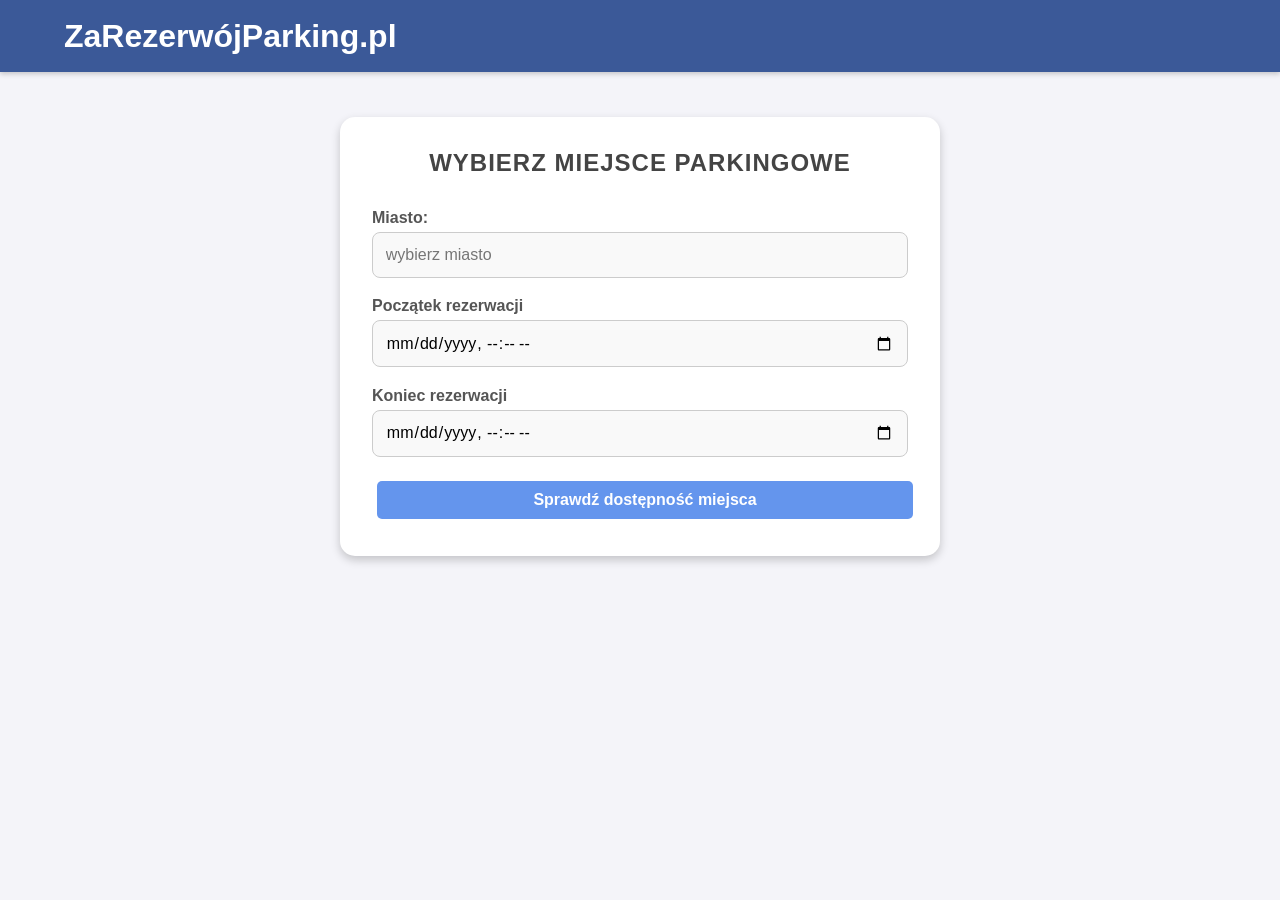
<file: server/src/main/resources/FrontEnd/index.html>
<!DOCTYPE html>
<html lang="en">
<head>
    <meta charset="UTF-8">
    <meta name="viewport" content="width=device-width, initial-scale=1.0">
    <title>Rezerwacja Parkingów</title>
    <link rel="stylesheet" href="styles/spotSelectionPage.css">
</head>
<body>
<nav id="navbar">
    <p id="logoName">ZaRezerwójParking.pl</p>
</nav>

<div id="mainContainer">
    <div id="SpotSelection">
        <h2 class="title">Wybierz Miejsce Parkingowe</h2>
        <form id="SpotSelectionForm">
            <!-- Miasto -->
            <div>
                <label for="city">Miasto:</label>
                <input list="cityList" id="city" name="city" placeholder="wybierz miasto">
                <datalist id="cityList"></datalist>
            </div>

            <div>
                <label for="street">Ulica:</label>
                <input list="streetList" id="street" name="street" placeholder="wybierz ulice">
                <datalist id="streetList"></datalist>
            </div>

            <div>
                <label for="address">Adres:</label>
                <input list="addressList" id="address" name="address" placeholder="wybierz adres">
                <datalist id="addressList"></datalist>
            </div>

            <div>
                <label for="parkingSpot">Numer miejsca parkingowego:</label>
                <input list="parkingSpotList" id="parkingSpot" name="parkingSpot" placeholder="wybierz miejsce parkingowe">
                <datalist id="parkingSpotList"></datalist>
            </div>

            <label for="reservationStartInput" id="reservationStart">Początek rezerwacji</label>
            <input type="datetime-local" id="reservationStartInput" name="expiryDate" required>

            <label for="reservationEndInput" id="reservationEnd">Koniec rezerwacji</label>
            <input type="datetime-local" id="reservationEndInput" name="expiryDate" required>
            <button type="submit" id="submitSpotSelection">Sprawdź dostępność miejsca</button>
            <button type="button" id="goToPaymentButton" style="display: none">Przejdź do płatności</button>
        </form>
    </div>
    <div id="PaymentSection" class="formContainer" style="display: none">
        <h2 class="title">Dane Płatności</h2>
        <h3 id="priceParent">Kwota do zapłaty:<span id="price">test</span>PLN</h3>
        <h3 id="reservationIdParent">Id rezerwacji:<span id="reservationId">test</span></h3>
        <br>
        <form id="PaymentForm">
            <!-- Imię -->
            <label for="firstName">Imię:</label>
            <input type="text" id="firstName" name="firstName" placeholder="Podaj swoje imię" required>

            <!-- Nazwisko -->
            <label for="lastName">Nazwisko:</label>
            <input type="text" id="lastName" name="lastName" placeholder="Podaj swoje nazwisko" required>

            <!-- Numer karty -->
            <label for="cardNumber">Numer Karty:</label>
            <input type="text" id="cardNumber" name="cardNumber" placeholder="0000 0000 0000 0000" required pattern="\d{16}" maxlength="16">

            <!-- CVV -->
            <label for="cvv">Kod CVV:</label>
            <input type="text" id="cvv" name="cvv" placeholder="123" required pattern="\d{3}" maxlength="3">

            <!-- Data wygaśnięcia -->
            <label for="expiryDate">Data Wygaśnięcia:</label>
            <input type="month" id="expiryDate" name="expiryDate" required>

            <!-- E-mail -->
            <label for="email">E-mail:</label>
            <input type="email" id="email" name="email" placeholder="Podaj swój e-mail" required>

            <!-- Przyciski -->
            <div class="buttonContainer">
                <button type="submit" id="payButton">Zapłać</button>
            </div>
        </form>
    </div>
</div>
<script src="scripts/scripts.js"></script>
</body>

</html>
</file>
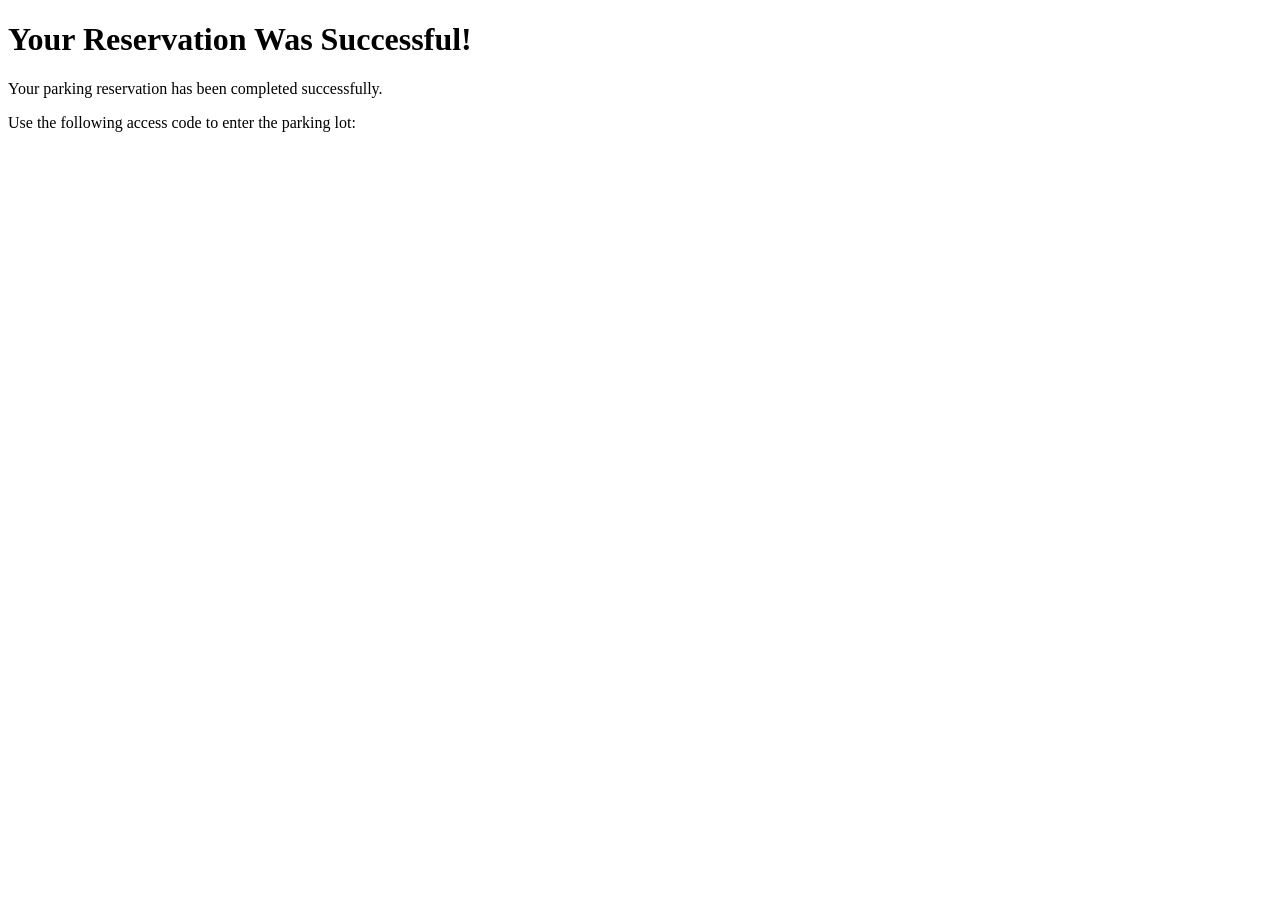
<file: server/src/main/resources/templates/reservation-success-email.html>
<!DOCTYPE html>
<html>
<body>
<h1>Your Reservation Was Successful!</h1>
<p>Your parking reservation has been completed successfully.</p>
<p>Use the following access code to enter the parking lot: <strong th:text="${accessCode}"></strong></p>
</body>
</html>
</file>
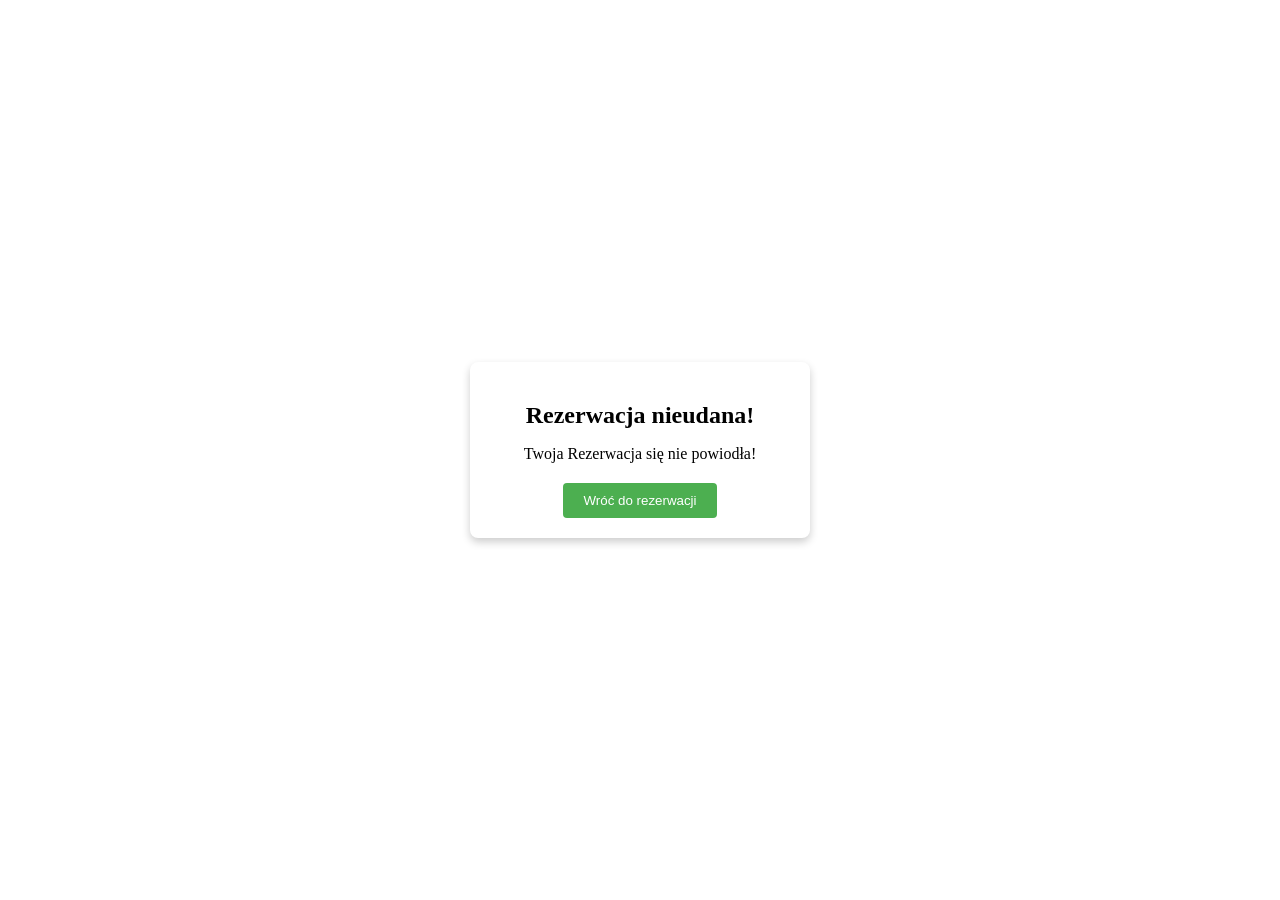
<file: server/src/main/resources/FrontEnd/html-templates/fail-popup.html>
<!DOCTYPE html>
<html lang="en">
<head>
    <meta charset="UTF-8">
    <meta name="viewport" content="width=device-width, initial-scale=1.0">
    <title>Reservation fail</title>
    <link rel="stylesheet" href="../styles/popup-styles.css">
</head>
<body>
<div id="popup" class="popup">
    <h2>Rezerwacja nieudana!</h2>
    <p>Twoja Rezerwacja się nie powiodła!</p>
    <button id="returnButton">Wróć do rezerwacji</button>
</div>
<script src="../scripts/popup.js"></script>
</body>
</html>
</file>
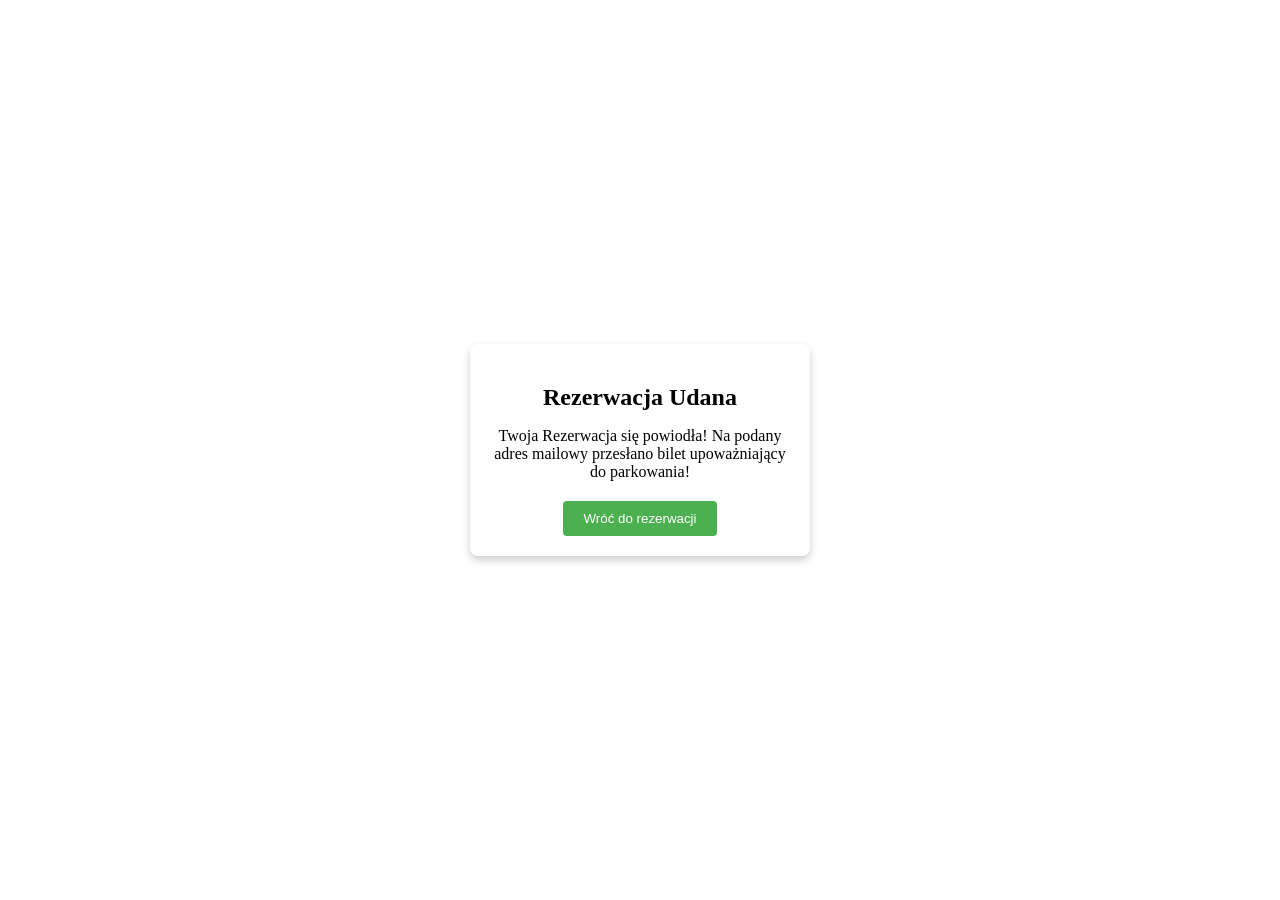
<file: server/src/main/resources/FrontEnd/html-templates/success-popup.html>
<!DOCTYPE html>
<html lang="en">
<head>
  <meta charset="UTF-8">
  <meta name="viewport" content="width=device-width, initial-scale=1.0">
  <title>Reservation Success</title>
  <link rel="stylesheet" href="../styles/popup-styles.css">
</head>
<body>
<div id="popup" class="popup">
  <h2>Rezerwacja Udana</h2>
  <p>Twoja Rezerwacja się powiodła! Na podany adres mailowy przesłano bilet upoważniający do parkowania!</p>
  <button id="returnButton">Wróć do rezerwacji</button>
</div>
<script src="../scripts/popup.js"></script>
</body>
</html>
</file>
<file: server/src/main/resources/FrontEnd/styles/spotSelectionPage.css>
/* Reset stylów */
* {
    margin: 0;
    padding: 0;
    box-sizing: border-box;
    font-family: 'Arial', sans-serif;
}

body {
    background-color: #f4f4f9;
    color: #333;
}


#navbar {
    width: 100%;
    background-color: #3b5998;
    height: 8vh;
    display: flex;
    align-items: center;
    padding-left: 5vw;
    box-shadow: 0 2px 5px rgba(0, 0, 0, 0.2);
}

#logoName {
    font-size: 2rem;
    color: white;
    font-weight: bold;
}


#mainContainer {
    width: 100%;
    display: flex;
    justify-content: center;
    align-items: center;
    margin-top: 5vh;
}

#SpotSelection {
    width: 90%;
    max-width: 600px;
    background-color: #fff;
    padding: 2rem;
    border-radius: 15px;
    box-shadow: 0 4px 10px rgba(0, 0, 0, 0.2);
}


 label {
    font-size: 1rem;
    font-weight: bold;
    margin-bottom: 5px;
    display: block;
    color: #555;
}

 input {
    width: 100%;
    padding: 0.8rem;
    margin-bottom: 1.2rem;
    border: 1px solid #ccc;
    border-radius: 8px;
    font-size: 1rem;
    background-color: #f9f9f9;
    outline: none;
    transition: border 0.3s ease;
}

#SpotSelectionForm input:focus {
    border-color: #3b5998;
}

button {
    width: 100%;
    padding: 0.8rem;
    background-color: #3b5998;
    color: white;
    font-size: 1rem;
    font-weight: bold;
    border: none;
    border-radius: 8px;
    cursor: pointer;
    transition: background-color 0.3s ease;
}

button:hover {
    background-color: #334f7b;
}


.title {
    text-align: center;
    font-size: 1.5rem;
    margin-bottom: 2rem;
    color: #444;
    text-transform: uppercase;
    letter-spacing: 1px;
}

#PaymentSection {
    width: 80%;
    background-color: white;
    padding: 5vh;
    border-radius: 10px;
    margin-top: 5vh;
}

button {
    background-color: cornflowerblue;
    color: white;
    border: none;
    padding: 10px 20px;
    font-size: 16px;
    border-radius: 5px;
    cursor: pointer;
    margin: 5px;
}

button:hover {
    background-color: royalblue;
}

.buttonContainer {
    display: flex;
    justify-content: space-between;
}
</file>
<file: server/src/main/resources/FrontEnd/styles/popup-styles.css>
.popup {
    position: fixed;
    top: 50%;
    left: 50%;
    transform: translate(-50%, -50%);
    background-color: white;
    padding: 20px;
    box-shadow: 0 4px 8px rgba(0, 0, 0, 0.2);
    border-radius: 8px;
    text-align: center;
    width: 300px;
    z-index: 1000;
}

.popup h2 {
    margin-bottom: 10px;
}

.popup p {
    margin-bottom: 20px;
}

.popup button {
    background-color: #4CAF50;
    color: white;
    border: none;
    padding: 10px 20px;
    cursor: pointer;
    border-radius: 4px;
}

.popup button:hover {
    background-color: #45a049;
}
</file>
